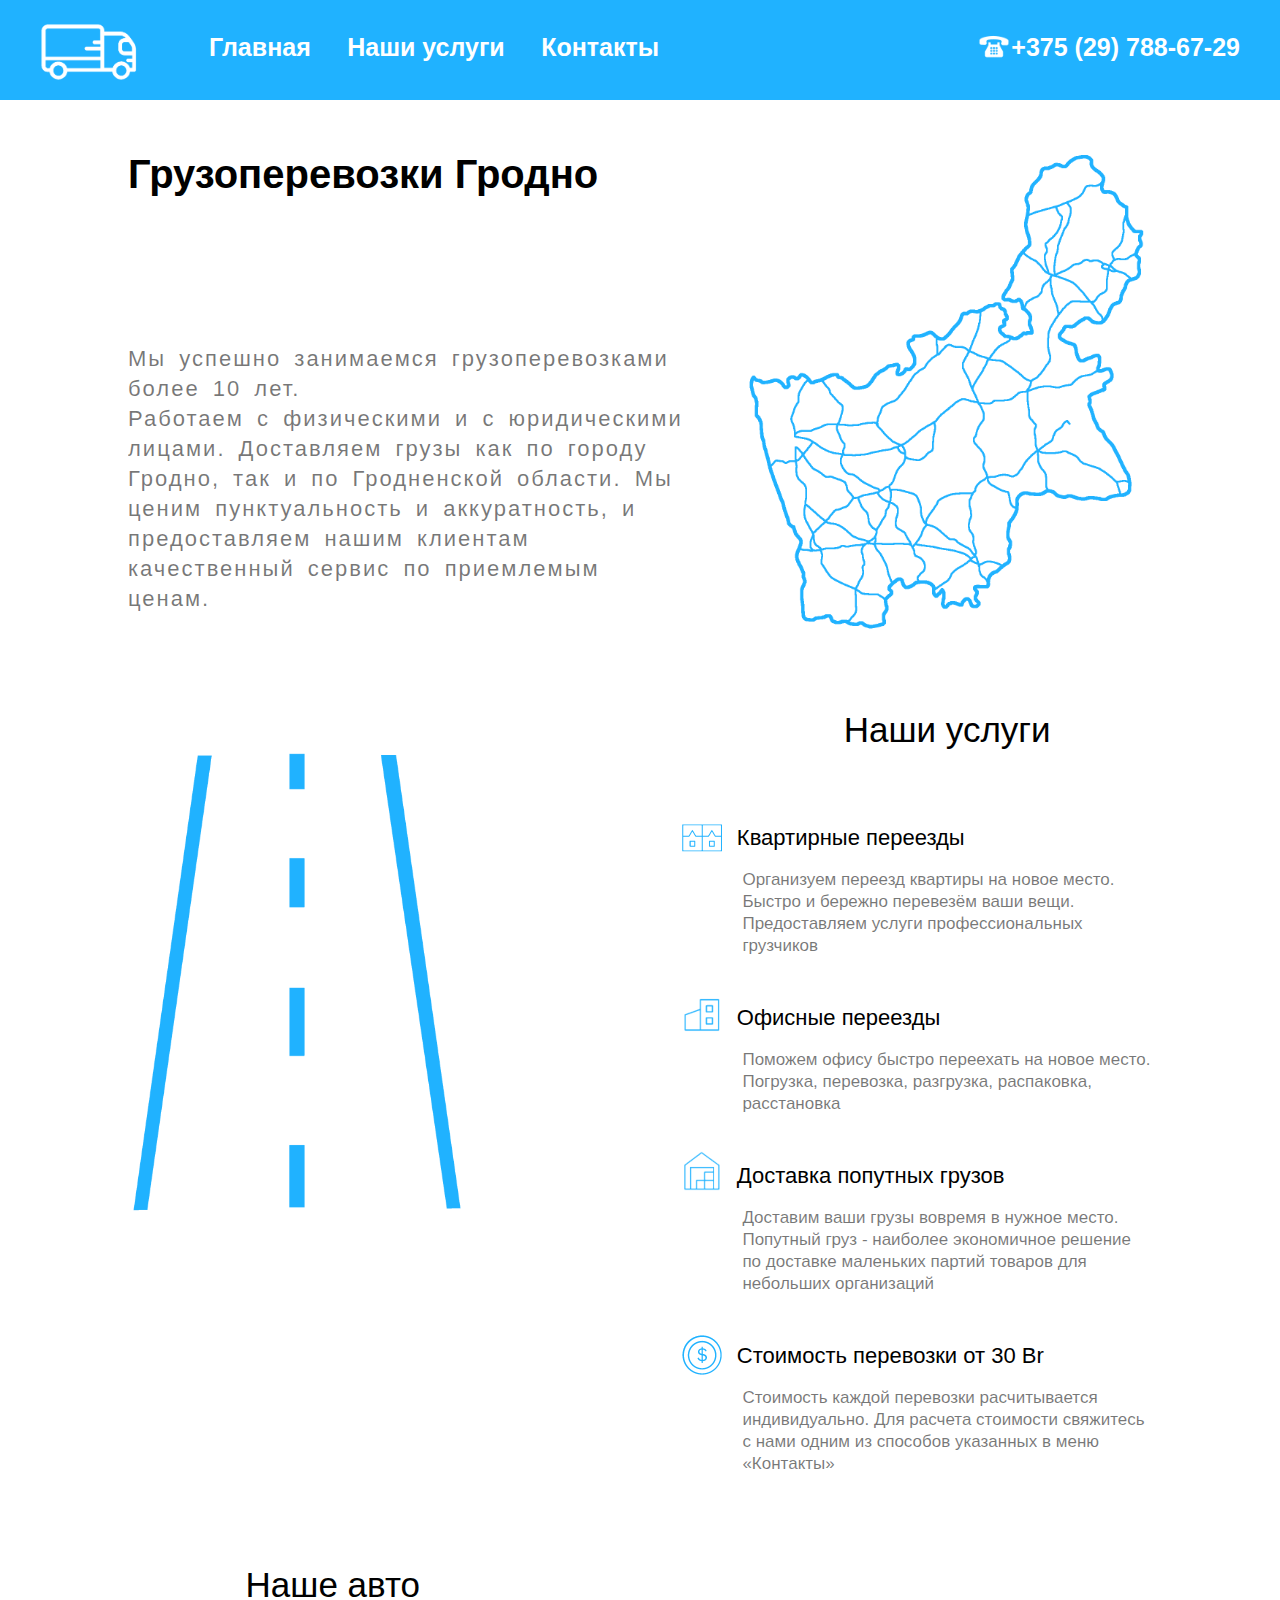
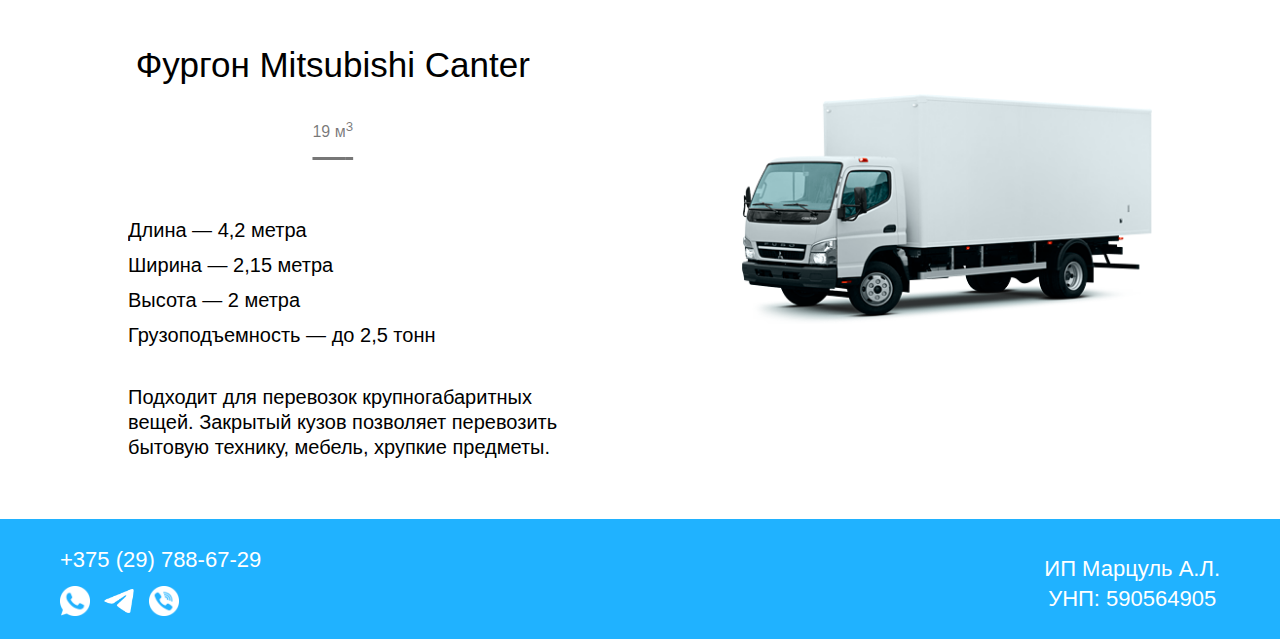
<file: index.html>
<!DOCTYPE html>
<html lang="ru">

<head>
    <!-- Google tag (gtag.js) -->
    <script async src="https://www.googletagmanager.com/gtag/js?id=G-QZF27F4FYS"></script>
    <script>
        window.dataLayer = window.dataLayer || [];
        function gtag() { dataLayer.push(arguments); }
        gtag('js', new Date());

        gtag('config', 'G-QZF27F4FYS');
    </script>
    <!-- Google Tag Manager -->
    <script>(function (w, d, s, l, i) {
            w[l] = w[l] || []; w[l].push({
                'gtm.start':
                    new Date().getTime(), event: 'gtm.js'
            }); var f = d.getElementsByTagName(s)[0],
                j = d.createElement(s), dl = l != 'dataLayer' ? '&l=' + l : ''; j.async = true; j.src =
                    'https://www.googletagmanager.com/gtm.js?id=' + i + dl; f.parentNode.insertBefore(j, f);
        })(window, document, 'script', 'dataLayer', 'GTM-MQN5873F');</script>
    <!-- End Google Tag Manager -->
    <meta charset="UTF-8">
    <meta name="viewport" content="width=device-width, initial-scale=1.0">
    <meta name="google-site-verification" content="Kzl_SlHKW93pMf3zY57lyUTBU5hMtOqkY2ewiy074L4" />
    <title>Грузотакси Гродно | Грузоперевозки по Гродно и области</title>
    <link rel="import" href="google18c911c603589f16.html">
    <link rel="stylesheet" href="css/reset.css">
    <link rel="stylesheet" href="css/style.css">
    <link rel="apple-touch-icon" sizes="57x57" href="img/favico/apple-icon-57x57.png">
    <link rel="apple-touch-icon" sizes="60x60" href="img/favico/apple-icon-60x60.png">
    <link rel="apple-touch-icon" sizes="72x72" href="img/favico/apple-icon-72x72.png">
    <link rel="apple-touch-icon" sizes="76x76" href="img/favico/apple-icon-76x76.png">
    <link rel="apple-touch-icon" sizes="114x114" href="img/favico/apple-icon-114x114.png">
    <link rel="apple-touch-icon" sizes="120x120" href="img/favico/apple-icon-120x120.png">
    <link rel="apple-touch-icon" sizes="144x144" href="img/favico/apple-icon-144x144.png">
    <link rel="apple-touch-icon" sizes="152x152" href="img/favico/apple-icon-152x152.png">
    <link rel="apple-touch-icon" sizes="180x180" href="img/favico/apple-icon-180x180.png">
    <link rel="icon" type="image/png" sizes="192x192" href="img/favico/android-icon-192x192.png">
    <link rel="icon" type="image/png" sizes="32x32" href="img/favico/favicon-32x32.png">
    <link rel="icon" type="image/png" sizes="96x96" href="img/favico/favicon-96x96.png">
    <link rel="icon" type="image/png" sizes="16x16" href="img/favico/favicon-16x16.png">
    <link rel="manifest" href="img/favico/manifest.json">
    <meta name="msapplication-TileColor" content="#20B2FF">
    <meta name="msapplication-TileImage" content="img/favico/ms-icon-144x144.png">
    <meta name="theme-color" content="#20B2FF">
</head>

<body>
    <!-- Google Tag Manager (noscript) -->
    <noscript><iframe src="https://www.googletagmanager.com/ns.html?id=GTM-MQN5873F" height="0" width="0"
            style="display:none;visibility:hidden"></iframe></noscript>
    <!-- End Google Tag Manager (noscript) -->
    <header>
        <nav>
            <div class="menu">
                <a href="#top" class="menu__img"><img src="img/iconwhite.png" alt=""></a>
                <ul>
                    <li class="menu__item"><a href="#top">Главная</a></li>
                    <li class="menu__item"><a href="#service">Наши услуги</a></li>
                    <li class="menu__item"><a href="#inf">Контакты</a></li>
                </ul>
            </div>

            <div class="tel">
                <img src="img/tel.png" alt="">
                <a href="tel:+375297886729">+375 (29) 788-67-29</a>
            </div>
        </nav>
    </header>

    <main>
        <div class="container">
            <div class="main">
                <div class="main__description">
                    <h1>Грузоперевозки Гродно</h1>

                    <p>Мы успешно занимаемся грузоперевозками более <span>10 лет.</span><br>
                        Работаем с физическими и с юридическими лицами.
                        Доставляем грузы как по городу Гродно, так и по Гродненской области.
                        Мы ценим пунктуальность и аккуратность, и предоставляем нашим клиентам качественный сервис по
                        приемлемым ценам.</p>

                </div>
                <img src="img/city.png" alt="">

            </div>
            <div class="service">
                <div class="foo" id="service"></div>
                <img src="img/road.png" alt="" class="service__img">

                <div class="servis__block">
                    <h2>Наши услуги</h2>
                    <ul class="servis__list">
                        <li class="item1">
                            <img src="img/infIMG140.png" alt="">
                            <h3>Квартирные переезды</h3>
                            <p>
                                Организуем переезд квартиры на новое место.
                                Быстро и бережно перевезём ваши вещи.
                                Предоставляем услуги профессиональных грузчиков
                            </p>
                        </li>
                        <li class="item2">
                            <img src="img/infIMG240.png" alt="">
                            <h3>Офисные переезды</h3>
                            <p>
                                Поможем офису быстро переехать на новое место.
                                Погрузка, перевозка, разгрузка, распаковка, расстановка
                            </p>
                        </li>
                        <li class="item3">
                            <img src="img/infIMG340.png" alt="">
                            <h3>Доставка попутных грузов</h3>
                            <p>
                                Доставим ваши грузы вовремя в нужное место.
                                Попутный груз - наиболее экономичное решение по доставке маленьких партий товаров для
                                небольших организаций
                            </p>
                        </li>
                        <li class="item4">
                            <img src="img/coin40.png" alt="">
                            <h3>Стоимость перевозки от 30 Br</h3>
                            <p>
                                Стоимость каждой перевозки расчитывается индивидуально.
                                Для расчета стоимости свяжитесь с нами одним из способов указанных в меню «Контакты»
                            </p>
                        </li>
                    </ul>
                </div>
            </div>

            <div class="car">
                <div class="car__header">
                    <h2>
                        Наше авто
                        <br>
                        Фургон Mitsubishi Canter
                    </h2>
                    <p>19 м<sup>3</sup></p>
                </div>

                <img src="img/car.png" alt="">

                <div class="car__options">
                    <p>Длина — 4,2 метра</p>
                    <p>Ширина — 2,15 метра</p>
                    <p>Высота — 2 метра</p>
                    <p>Грузоподъемность — до 2,5 тонн</p>
                </div>

                <div class="car__description">
                    <p>
                        Подходит для перевозок крупногабаритных вещей. Закрытый кузов позволяет перевозить бытовую
                        технику, мебель, хрупкие предметы.
                    </p>
                </div>
            </div>
        </div>
    </main>

    <footer>
        <div class="inf" id="inf">
            <div class="links">
                <a href="tel:+375297886729" class="links__number">+375 (29) 788-67-29</a>
                <div class="links__sms">
                    <a href="https://wa.me/375297886729" target="_blank">
                        <img src="img/whatsapp.png" alt="">
                    </a>
                    <a href="https://t.me/gruzai" target="_blank">
                        <img src="img/telegram.png" alt="">
                    </a>
                    <a href="https://msng.link/o?375297886729=vi" target="_blank">
                        <img src="img/viber.png" alt="">
                    </a>
                </div>
            </div>
            <div class="inf__text">
                <p>ИП Марцуль А.Л.</p>
                <p>УНП: 590564905</p>
            </div>
        </div>
    </footer>
</body>

</html>
</file>
<file: css/style.css>
html {
    scroll-behavior: smooth;
    font-family: Trebuchet MS, sans-serif;
}

header {
    color: #fff;
    background-color: #20B2FF;
    height: 100px;
    position: fixed;
    width: 100%;
    z-index: 2;
}

header div {
    display: inline;
}

.menu {
    position: relative;
    top: 35px;
}

.menu__img {
    padding-left: 39px;
    position: relative;
    top: -13px;
}

.menu img {
    height: 60px;
}

.menu ul {
    display: inline;
    margin-left: 50px;
}

.menu li {
    display: inline;
    margin: 16px;
}

.menu ul a {
    font-size: 1.5625em;
    font-weight: 600;
    background-image: linear-gradient(currentColor, currentColor);
    background-position: 0% 100%;
    background-repeat: no-repeat;
    background-size: 0% 2px;
    transition: background-size .5s;
}

.menu ul a:hover {
    background-size: 100% 2px;
}

.tel {
    float: right;
    padding-top: 35px;
    padding-right: 40px;
}

.tel img {
    width: 40px;
    position: relative;
    top: -7px;
    left: 7px;
}

.tel a {
    font-size: 1.5625em;
    font-weight: 600;
    background-image: linear-gradient(currentColor, currentColor);
    background-position: 0% 100%;
    background-repeat: no-repeat;
    background-size: 0% 2px;
    transition: background-size .5s;

}


.tel a:hover {
    background-size: 100% 2px;
}





.container {
    width: 80%;
    margin-left: auto;
    margin-right: auto;
}

.main {
    overflow: hidden;
}

.main__description {
    display: inline-block;
    margin-top: 15%;
    width: 55%;
}

.main__description h1 {
    font-size: 2.5em;
    font-weight: 600;
}

.main__description p {
    font-size: 1.375em;
    font-weight: 400;
    color: #00000088;
    line-height: 30px;
    word-spacing: 5px;
    letter-spacing: 2px;
    margin-top: 150px;
}

.main__description span {
    white-space: nowrap;
}

.main img {
    width: 40%;
    float: right;
    margin-top: 150px;
}





.service {
    margin-top: 70px;
    margin-bottom: 70px;
    overflow: hidden;
}

.foo {
    position: relative;
    top: -120px;
}

.service__img {
    width: 33%;
    margin-top: 30px;
}

.servis__block {
    display: block;
    width: 40%;
    float: right;
}

.servis__block h2 {
    font-size: 2.1875em;
    text-align: center;
    margin-bottom: 30px;
}

.item1 img {
    height: 60px;
    width: 40px;
    margin-top: 17px;
    position: relative;
    left: -60px;
}

.item1 h3 {
    display: inline-block;
    position: relative;
    left: -50px;
}

.item2 img {
    height: 60px;
    width: 40px;
    margin-top: 17px;
    position: relative;
    left: -60px;
}

.item2 h3 {
    display: inline-block;
    position: relative;
    left: -50px;
}

.item3 img {
    height: 60px;
    width: 40px;
    margin-top: 17px;
    position: relative;
    left: -60px;
}

.item3 h3 {
    display: inline-block;
    position: relative;
    left: -50px;
}

.item4 img {
    width: 40px;
    position: relative;
    left: -60px;
}

.item4 h3 {
    display: inline-block;
    position: relative;
    left: -50px;
}

.servis__block h3 {
    font-size: 1.375em;
    font-weight: 100;
    margin-top: 50px;
    margin-bottom: 20px;
}

.servis__block p {
    font-size: 1.0625em;
    line-height: 22px;
    color: #00000088;
}






.car {
    overflow: hidden;
}


.car__header {
    margin-right: 60%;
}

.car__header h2 {
    font-size: 2.1875em;
    line-height: 80px;
    margin-bottom: 15px;
    text-align: center;
}

.car__header p {
    font-weight: 300;
    color: #00000088;
    text-decoration: underline;
    text-decoration-color: #00000088;
    text-decoration-thickness: 3px;
    text-underline-offset: 20px;
    margin-bottom: 80px;
    text-align: center;
}

.car img {
    float: right;
    width: 40%;
    position: relative;
    top: -160px;
}

.car__options {
    font-size: 1.25em;
    margin-bottom: 40px;
}

.car__options p {
    margin-bottom: 15px;
}

.car__description {
    font-size: 1.25em;
    width: 45%;
    line-height: 25px;
}






footer {
    background-color: #20B2FF;
    height: 120px;
}

.links {
    display: inline-block;
    margin-top: 30px;
    margin-left: 60px;
}

.links__number {
    color: #fff;
    font-size: 1.375em;
    background-image: linear-gradient(currentColor, currentColor);
    background-position: 0% 100%;
    background-repeat: no-repeat;
    background-size: 0% 2px;
    transition: background-size .5s;
}

.links__number:hover {
    background-size: 100% 2px;
}

.links__sms {
    margin-top: 15px;
}

.links__sms a {
    margin-right: 10px;
}

.links__sms img {
    width: 30px;
}

.inf__text {
    color: #fff;
    float: right;
    font-size: 1.375em;
    text-align: center;
    margin-top: 35px;
    margin-right: 60px;
    line-height: 30px;
}





@media (max-width:1200px) {
    .menu__img img {
        height: 50px;
    }

    .menu ul {
        margin-left: 20px;
    }

    .menu__item a{
        font-size: 0.9375em;
    }

    .tel {
        padding-top: 37px;
    }

    .tel img {
        top: -8px;
    }

    .tel a {
        font-size: 1.3125em;
    }



    .main__description h1 {
        font-size: 1.875em;
        margin-top: 45px;
    }

    .main__description p {
        font-size: 1.0625em;
        margin-top: 60px;
        line-height: 25px;
    }

    .main img {
        width: 45%;
        margin-bottom: 30px;
    }




    .service__img {
        height: 450px;
    }

    .servis__block h2{
        font-size: 1.5625em;
        margin-bottom: 30px;
    }

    .servis__block h3 {
        font-size: 1.0625em;
        margin-top: 0px;
        margin-bottom: 0px;
    }

    .servis__block p {
        font-size: 0.75em;
        margin-bottom: 20px;
        margin-top: 0px;
        position: relative;
        left: -20px;
        line-height: 17px;
    }

    .servis__block img {
        width: 25px;
        height: 35px;
        left: -55px;
    }

    .item1 img {
        margin-top: 0px;
        top: -17px;
    }
    
    .item2 img {
        margin-top: 0px;
        top: -17px;
    }
    
    .item3 img {
        margin-top: 0px;
        top: -17px;
    }
        
    .item4 img {
        width: 25px;
        height: 45px;
        top: -25px;
    }

    .item4 p {
        margin-top: -10px;
    }








    .car__header {
        left: -220px;
    }

    .car__header h2 {
        font-size: 1.5625em;
        line-height: 50px;
    }

    .car__header p {
        font-size: 0.875em;
    }

    .car img {
        top: -70px;
    }

    .car__options p {
        font-size: 0.875em;
        margin-bottom: 15px;
    }

    .car__description p {
        font-size: 0.875em;
        line-height: 20px;
    }




    footer {
        margin-top: 30px;
    }

    .links__number {
        font-size: 1.3125em;
    }    

    .links__sms img {
        height: 25px;
        width: 25px;
    }

    .inf__text {
        font-size: 1.3125em;
        
    }
}

@media (max-width:992px) {
    .menu ul {
        display: none;
    }



    .servis__block {
        width: 45%;
    }




    .car {
        text-align: center;
    }

    .car__header {
        margin-right: 0px;
    }

    .car__header p {
        margin-bottom: 150px;
    }

    .car img {
        float: none;
        width: 60%;
    }

    .car__options {
        margin-top: 0px;
    }

    .car__description {
        width: 80%;
        margin-right: auto;
        margin-left: auto;
        margin-bottom: 30px;
    }

}

@media (max-width:768px) {
    .menu {
        top: 40px;
    }
    
    .menu__img {
        padding-left: 20px;
    }

    .menu__img img {
        height: 40px;
    }
    
    .tel {
        padding-right: 20px;
        padding-top: 39px;
    }

    .tel img {
        display: none;
    }

    .tel a {
        font-size: 1em;
    }





    .main__description {
        margin-top: 100px;
        width: 100%;
    }

    .main__description h1{
        font-size: 1.4375em;
        line-height: 30px;
    }

    .main__description p{
        font-size: 0.9375em;
        line-height: 23px;
    }

    .main img {
        display: none;
    }





    .service__img {
        display: none;
    }

    .servis__block {
        width: 100%;
    }

 

    .servis__block img {
        left: 0px;
        margin-top: 0px;
    }

    .servis__block h3 {
        left: 0px;
        font-size: 0.9375em;
        font-weight: 600;
    }

    .servis__block p {
        position: unset;
        font-size: 0.875em;
        margin-bottom: 40px;
    }





    .car__description {
        width: 100%;
    }
    
    .car__options {
        font-size: 1em;
    }
    
    .car__description {
        font-size: 1em;
    }



    .links {
        margin-left: 15px;
        display: inline-block;
    }

    .links a{
        font-size: 0.875em;
        font-weight: 600;
    }

    .inf__text {
        margin-right: 15px;
        margin-top: 18px;
        font-size: 1em;
        line-height: 40px;
    }
}
</file>
